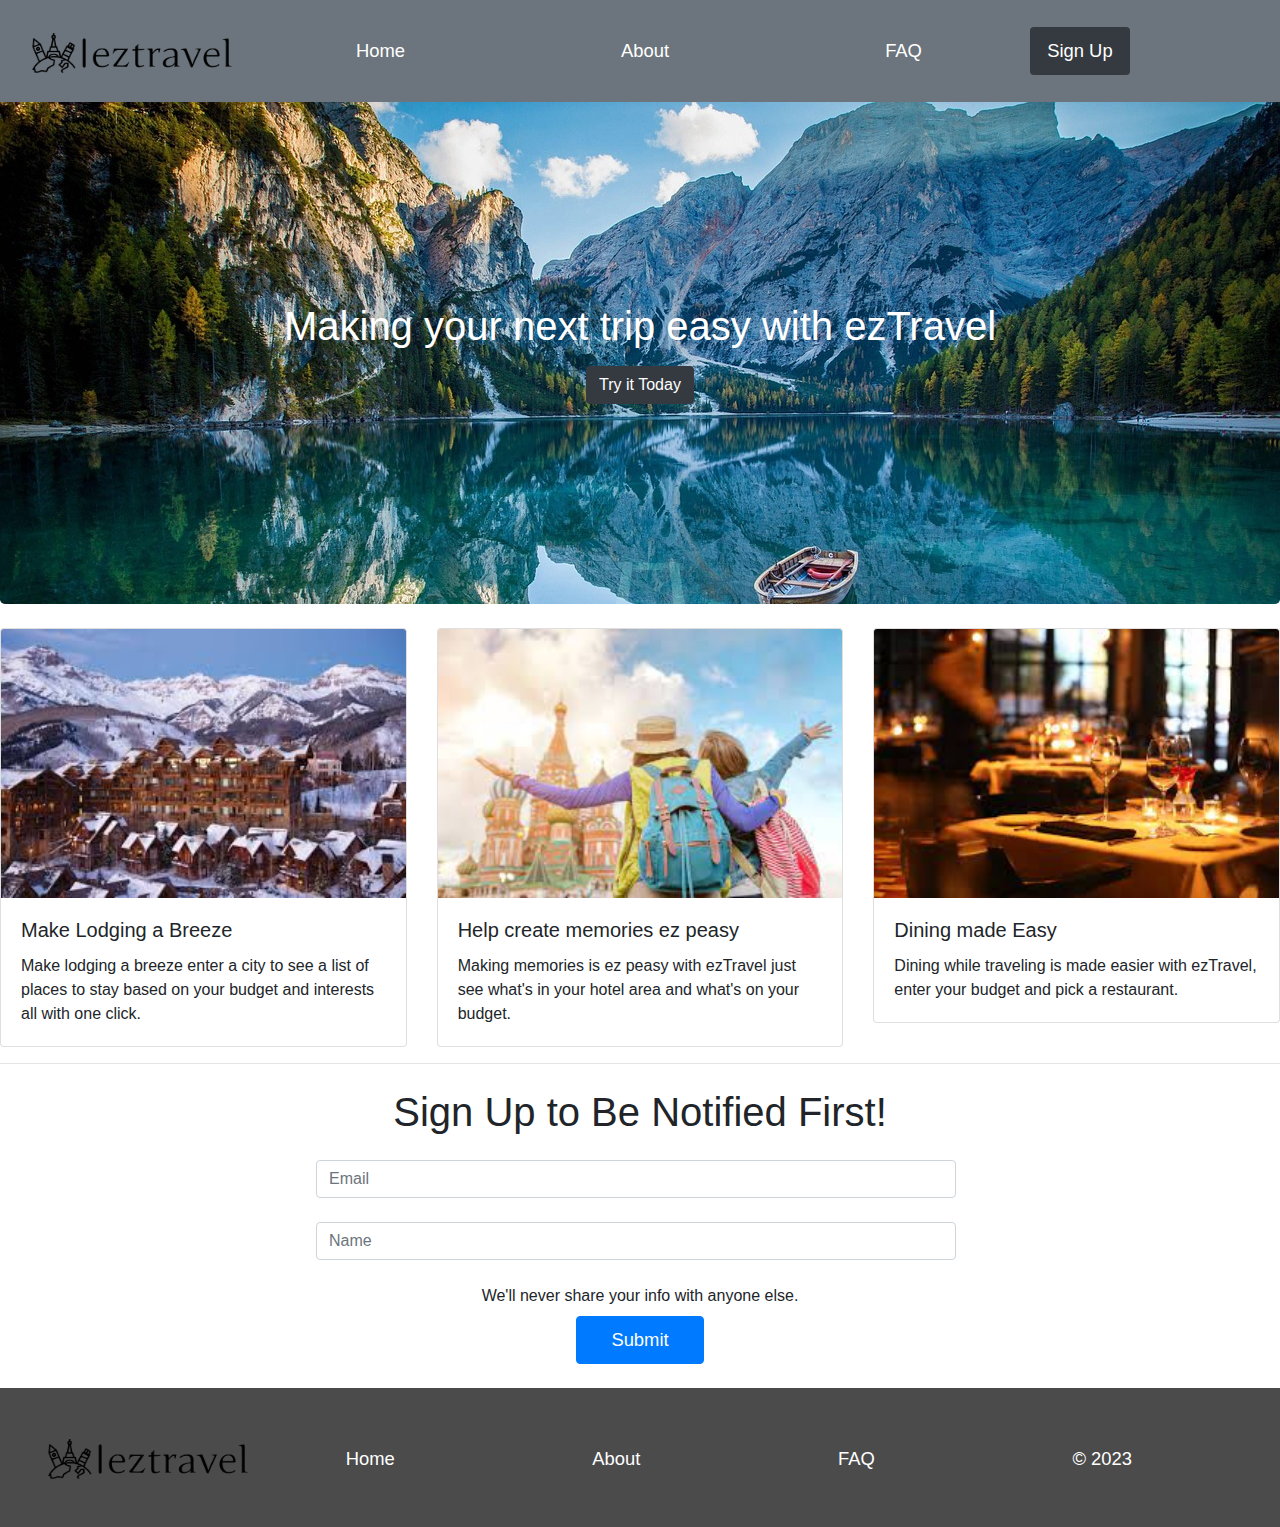
<file: index.html>
<!DOCTYPE html>
<html lang="en">
<head>
    <meta charset="UTF-8">
    <meta name="viewport" content="width=device-width, initial-scale=1.0">
    <title>ezTravel - Where Traveling is Made Easy</title>
     <!-- Bootstrap -->
     <link rel="stylesheet" href="https://cdn.jsdelivr.net/npm/bootstrap@4.3.1/dist/css/bootstrap.min.css">
      <!-- Bootswatch Theme -->
      <link rel="stylesheet" href="https://bootswatch.com/4/litera/bootstrap.min.css">
     <!--CSS-->
     <link rel="stylesheet" href="styles.css">
</head>
<body>
    <!-- Navbar -->
    <nav class="navbar navbar-expand-md navbar-dark bg-secondary">
        <div class="container-fluid p-3">
            <a class="navbar-brand" href="#">
                <img src="./images/nav-logo.png" 
                    alt="ezTravel Logo" width="200" height="40" class="d-inline-block align-text-top">
            </a>
            <div class="collapse navbar-collapse" id="navbarNav">
                <ul class="navbar-nav">
                    <li class="nav-item">
                        <a class="nav-link active" aria-current="page" href="#">Home</a>
                    </li>
                    <li class="nav-item">
                        <a class="nav-link text-white" href="about.html">About</a>
                    </li>
                    <li class="nav-item">
                        <a class="nav-link text-white" href="faq.html">FAQ</a>
                    </li>
                </ul>
                <button class="btn text-white bg-dark submit-button" type="submit">Sign Up</button>
          </div>
        </div>
      </nav>
    <!-- End of Navbar -->
    <main>
    <!-- Hero Section -->
    <section class="hero-section">
        <div class="jumbotron text-center mb-0 bg-primary">
            <h1 class="text-white">Making your next trip easy with ezTravel</h1>
            <button class="btn text-white bg-dark mt-2">Try it Today</button>
        </div>
    </section>
    <!-- End of Hero Section -->
    <!-- Card Section -->
    <section class="card-section">
      <div class="row row-cols-1 row-cols-md-3 g-3 mt-4 mb-3">
          <div class="col">
            <div class="card">
              <img src="./images/lodging.jpg" class="card-img-top" alt="Hotel in snow capped mountains">
              <div class="card-body">
                <h5 class="card-title">Make Lodging a Breeze</h5>
                <p class="card-text">Make lodging a breeze enter a city to see a list of places to stay based on your budget and interests all with one click.</p>
              </div>
            </div>
          </div> 
          <!---Card 2-->
          <div class="col">
            <div class="card">
              <img src="./images/memory.jpg" class="card-img-top" alt="Two people embracing in front of the Saint Basil Church">
              <div class="card-body">
                <h5 class="card-title">Help create memories ez peasy</h5>
                <p class="card-text">Making memories is ez peasy with ezTravel just see what's in your hotel area and what's on your budget.</p>
              </div>
            </div>
          </div>
          <!--Card 3-->
          <div class="col">
            <div class="card">
              <img src="./images/dining.jpg" class="card-img-top" alt="Table in restaurant">
              <div class="card-body">
                <h5 class="card-title">Dining made Easy</h5>
                <p class="card-text">Dining while traveling is made easier with ezTravel, enter your budget and pick a restaurant.</p>
              </div>
            </div>
          </div>
        </div>
    </section>
  </main>
    <!-- End of Card Section -->
    <hr class="hr"/>
    <!--Featurette-->
    <!-- <hr class="featurette-divider"> -->
    <!-- <!~~ First Featurette ~~> -->
    <!-- <div class="featurette" id="about"> -->
        <!-- <img class="featurette-image img-circle img-responsive pull-right" src="http://placehold.it/200x200"> -->
        <!-- <h2 class="featurette-heading">This First Heading -->
            <!-- <span class="text-muted">Will Catch Your Eye</span> -->
        <!-- </h2> -->
        <!-- <p class="lead">Donec ullamcorper nulla non metus auctor fringilla. Vestibulum id ligula porta felis euismod semper. Praesent commodo cursus magna, vel scelerisque nisl consectetur. Fusce dapibus, tellus ac cursus commodo.</p> -->
    <!-- </div> -->
    <!-- <hr class="featurette-divider"> -->
    <!-- Newsletter Sign Up Section -->
    <section>
        <form action="#" class="text-center mt-4 mb-3">
          <h1>Sign Up to Be Notified First!</h1>
          <div class="mb-3 d-flex justify-content-center mt-4">
            <input type="email" placeholder="Email" class="form-control mb-2 mr-sm-2 w-50" aria-describedby="emailHelp">
          </div>
          <div class="mb-3 d-flex justify-content-center mt-3">
            <input type="text" class="form-control mb-2 mr-sm-2 w-50" placeholder="Name">
          </div>
          <div id="emailHelp" class="form-text mb-2">We'll never share your info with anyone else.</div> 
          <button type="submit" class="btn btn-primary mb-2 submit-button">Submit</button>
        </form>
    </section>
    <!-- End of Newsletter Sign Up Section -->
    <!-- Footer Section -->
    <footer>
      <div class="p-5 text-white container-fluid d-flex justify-content-between">
          <a href="index.html">
            <img src="./images/nav-logo.png" 
              alt="ezTravel Logo" width="200" height="40" class="d-inline-block align-text-top">
          </a>
          <h6><a href="index.html" class="footer-link text-white">Home</a></h6>
          <h6><a href="about.html" class="footer-link text-white">About</a></h6>
          <h6><a href="faq.html" class="footer-link text-white">FAQ</a></h6>
          <h6>&copy; 2023</h6>
      </div>
    </footer>
    <!-- End of Footer Section -->
</body>
</html>
</file>
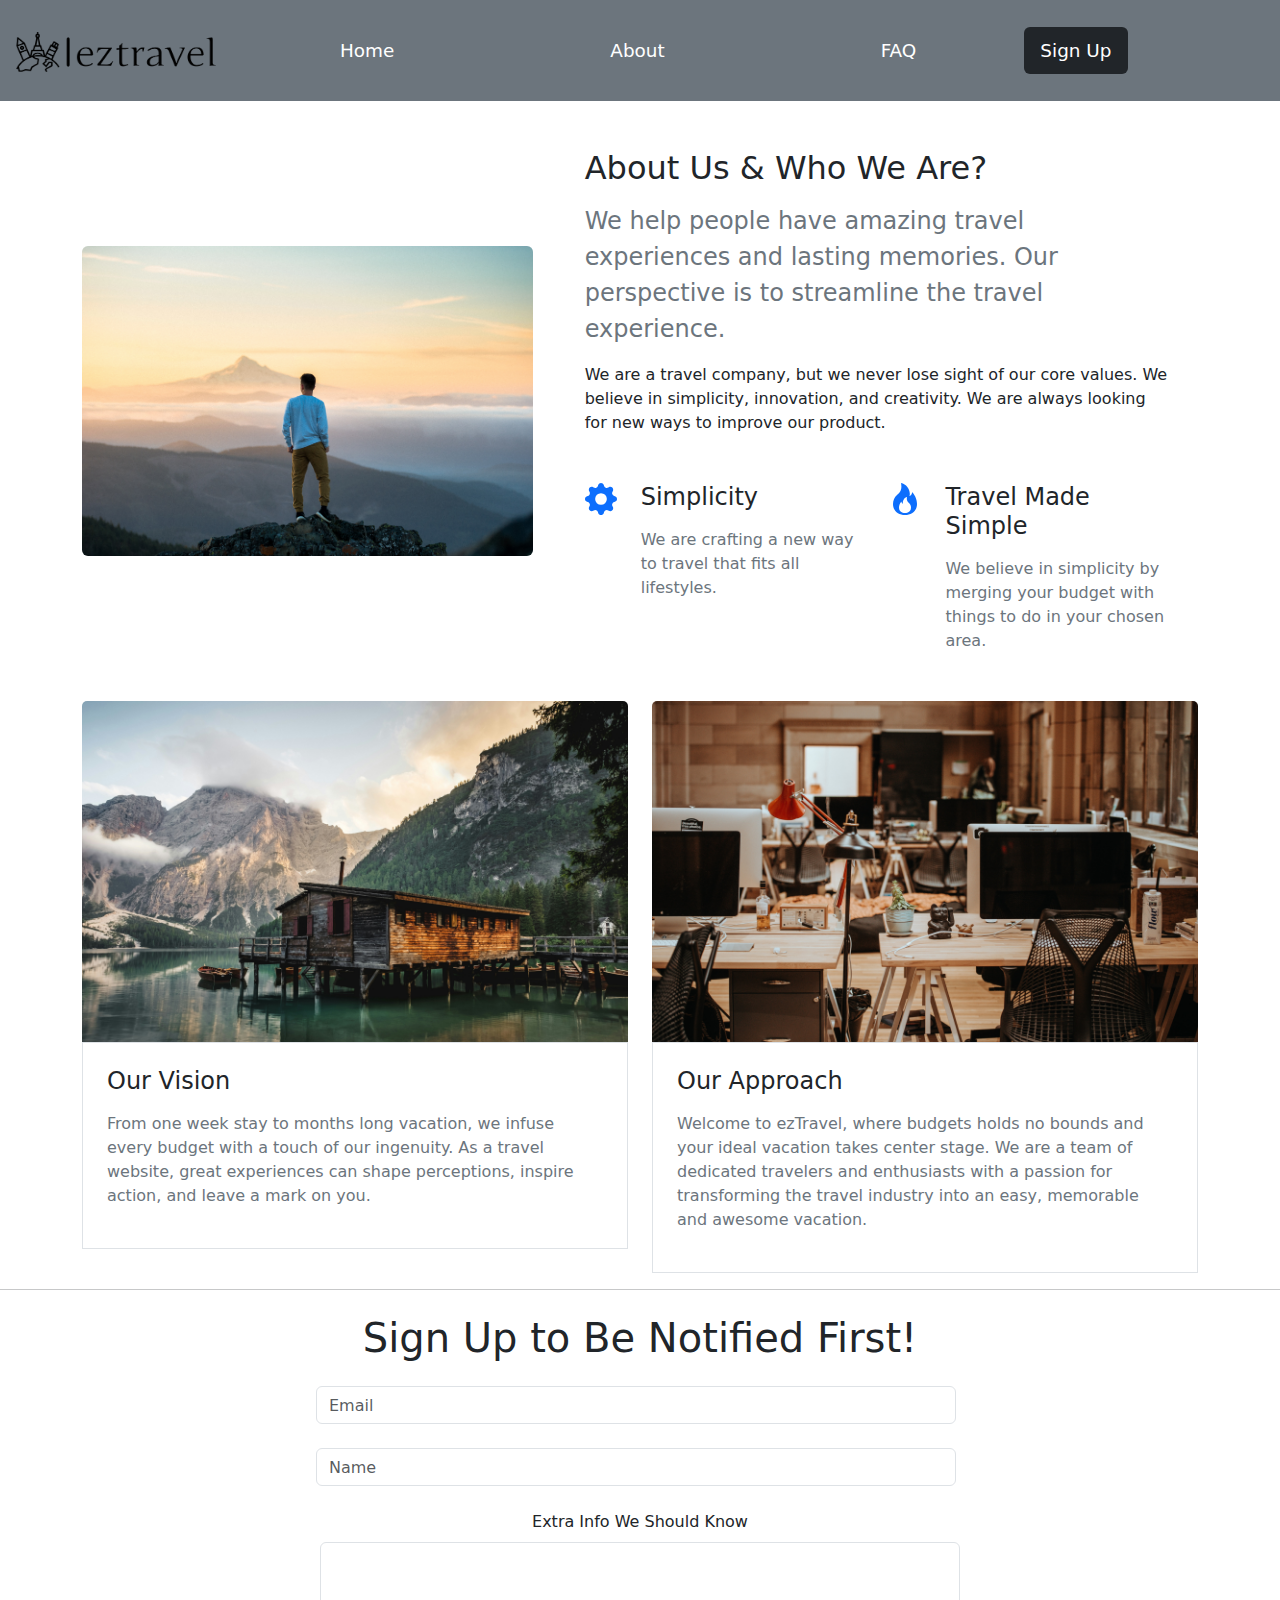
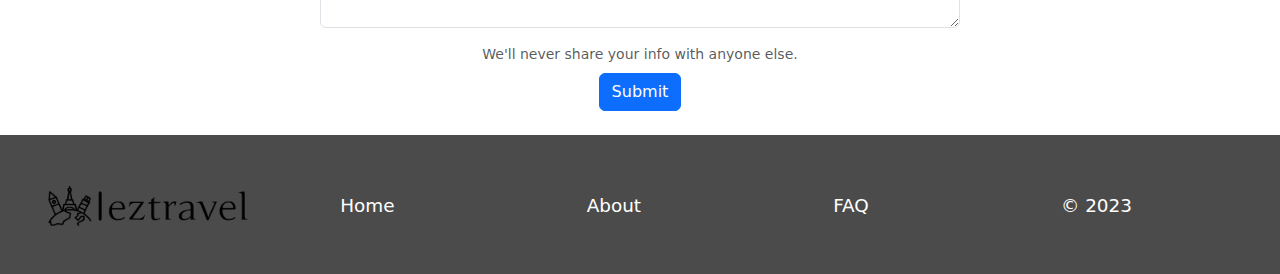
<file: about.html>
<!DOCTYPE html>
<html lang="en">
    <head>
        <meta charset="UTF-8">
        <meta name="viewport" content="width=device-width, initial-scale=1.0">
        <title>ezTravel - Where Traveling is Made Easy</title>
        <!-- Bootstrap -->
        <link rel="stylesheet" href="https://cdn.jsdelivr.net/npm/bootstrap@4.3.1/dist/css/bootstrap.min.css">
        <!-- Bootswatch Theme -->
        <link rel="stylesheet" href="https://bootswatch.com/4/litera/bootstrap.min.css">
        <!--Bootstrap Brain Theme & CSS -->
        <link rel="stylesheet" href="https://unpkg.com/bootstrap@5.3.2/dist/css/bootstrap.min.css">
        <!--Custom CSS -->
        <link rel="stylesheet" href="styles.css">
    </head>
<body>
    <!-- Navbar -->
    <nav class="navbar navbar-expand-md navbar-dark bg-secondary">
        <div class="container-fluid p-3">
            <a class="navbar-brand" href="index.html">
                <img src="./images/nav-logo.png" 
                    alt="ezTravel Logo" width="200" height="40" class="d-inline-block align-text-top">
            </a>
            <div class="collapse navbar-collapse" id="navbarNav">
                <ul class="navbar-nav">
                    <li class="nav-item">
                        <a class="nav-link active" aria-current="page" href="index.html">Home</a>
                    </li>
                    <li class="nav-item">
                        <a class="nav-link text-white" href="about.html">About</a>
                    </li>
                    <li class="nav-item">
                        <a class="nav-link text-white" href="faq.html">FAQ</a>
                    </li>
                </ul>
                <button class="btn text-white bg-dark submit-button" type="submit">Sign Up</button>
            </div>
        </div>
    </nav>
    <!-- End of Navbar -->
    <!-- About Section -->
    <main>
        <!-- About 1 - Bootstrap Brain Component -->
        <section class="py-3 py-md-5">
            <div class="container">
                <div class="row gy-3 gy-md-4 gy-lg-0 align-items-lg-center">
                    <div class="col-12 col-lg-6 col-xl-5">
                        <img class="img-fluid rounded" loading="lazy" src="./images/about.jpg" alt="About 1">
                    </div>
                    <!---------------------------------------->
                    <div class="col-12 col-lg-6 col-xl-7">
                        <div class="row justify-content-xl-center">
                            <div class="col-12 col-xl-11">
                                <h2 class="mb-3">About Us &amp; Who We Are?</h2>
                                <p class="lead fs-4 text-secondary mb-3">We help people have amazing travel experiences and lasting memories. Our perspective is to streamline the travel experience.</p>
                                <p class="mb-5">We are a travel company, but we never lose sight of our core values. We believe in simplicity, innovation, and creativity. We are always looking for new ways to improve our product.</p>
                            <div class="row gy-4 gy-md-0 gx-xxl-5X">
                                <div class="col-12 col-md-6">
                                    <div class="d-flex">
                                        <div class="me-4 text-primary">
                                            <svg xmlns="http://www.w3.org/2000/svg" width="32" height="32" fill="currentColor" class="bi bi-gear-fill" viewBox="0 0 16 16">
                                                <path d="M9.405 1.05c-.413-1.4-2.397-1.4-2.81 0l-.1.34a1.464 1.464 0 0 1-2.105.872l-.31-.17c-1.283-.698-2.686.705-1.987 1.987l.169.311c.446.82.023 1.841-.872 2.105l-.34.1c-1.4.413-1.4 2.397 0 2.81l.34.1a1.464 1.464 0 0 1 .872 2.105l-.17.31c-.698 1.283.705 2.686 1.987 1.987l.311-.169a1.464 1.464 0 0 1 2.105.872l.1.34c.413 1.4 2.397 1.4 2.81 0l.1-.34a1.464 1.464 0 0 1 2.105-.872l.31.17c1.283.698 2.686-.705 1.987-1.987l-.169-.311a1.464 1.464 0 0 1 .872-2.105l.34-.1c1.4-.413 1.4-2.397 0-2.81l-.34-.1a1.464 1.464 0 0 1-.872-2.105l.17-.31c.698-1.283-.705-2.686-1.987-1.987l-.311.169a1.464 1.464 0 0 1-2.105-.872l-.1-.34zM8 10.93a2.929 2.929 0 1 1 0-5.86 2.929 2.929 0 0 1 0 5.858z" />
                                            </svg>
                                        </div>
                                    <div>
                                        <h2 class="h4 mb-3">Simplicity</h2>
                                        <p class="text-secondary mb-0">We are crafting a new way to travel that fits all lifestyles.</p>
                                    </div>
                                </div>
                            </div>
                            <!------------------------------->
                            <div class="col-12 col-md-6">
                                <div class="d-flex">
                                    <div class="me-4 text-primary">
                                        <svg xmlns="http://www.w3.org/2000/svg" width="32" height="32" fill="currentColor" class="bi bi-fire" viewBox="0 0 16 16">
                                            <path d="M8 16c3.314 0 6-2 6-5.5 0-1.5-.5-4-2.5-6 .25 1.5-1.25 2-1.25 2C11 4 9 .5 6 0c.357 2 .5 4-2 6-1.25 1-2 2.729-2 4.5C2 14 4.686 16 8 16Zm0-1c-1.657 0-3-1-3-2.75 0-.75.25-2 1.25-3C6.125 10 7 10.5 7 10.5c-.375-1.25.5-3.25 2-3.5-.179 1-.25 2 1 3 .625.5 1 1.364 1 2.25C11 14 9.657 15 8 15Z" />
                                        </svg>
                                    </div>
                                    <!------------------>
                                    <div>
                                        <h2 class="h4 mb-3">Travel Made Simple</h2>
                                        <p class="text-secondary mb-0">We believe in simplicity by merging your budget with things to do in your chosen area.</p>
                                    </div>
                                </div>
                            </div>
                            </div>
                            </div>
                        </div>
                    </div>
            </div>
            </div>
        </section>
        <!--------------------->
        <section>
            <!-------------------------------------->
            <div class="container overflow-hidden">
            <div class="row gy-4 gy-lg-0">
                <div class="col-12 col-lg-6">
                    <article>
                        <div class="card border-0">
                            <img class="card-img-top img-fluid m-0" loading="lazy" src="./images/vision.jpg" alt="Our Vision">
                            <div class="card-body border bg-white p-4">
                                <div class="entry-header mb-3">
                                <h2 class="card-title entry-title h4 mb-0">
                                    <a class="link-dark text-decoration-none" href="#!">Our Vision</a>
                                </h2>
                                </div>
                                <p class="card-text entry-summary text-secondary mb-3">From one week stay to months long vacation, we infuse every budget with a touch of our ingenuity. As a travel website, great experiences can shape perceptions, inspire action, and leave a mark on you.</p>
                            </div>
                        </div>
                    </article>
                </div>
                <div class="col-12 col-lg-6">
                    <article>
                        <div class="card border-0">
                            <img class="card-img-top img-fluid m-0" loading="lazy" src="./images/approach.jpg" alt="Our Approach">
                            <div class="card-body border bg-white p-4">
                                <div class="entry-header mb-3">
                                    <h2 class="card-title entry-title h4 mb-0">
                                    <a class="link-dark text-decoration-none" href="#!">Our Approach</a>
                                    </h2>
                                </div>
                                <p class="card-text entry-summary text-secondary mb-3">Welcome to ezTravel, where budgets holds no bounds and your ideal vacation takes center stage. We are a team of dedicated travelers and enthusiasts with a passion for transforming the travel industry into an easy, memorable and awesome vacation.</p>
                            </div>
                        </div>
                    </article>
                </div>
            </div>
            </div>
        </section>
        <hr class="hr">
        <!-- Newsletter -->
        <section>
            <form action="#" class="text-center mt-4 mb-3">
              <h1>Sign Up to Be Notified First!</h1>
              <div class="mb-3 d-flex justify-content-center mt-4">
                 <input type="email" placeholder="Email" class="form-control mb-2 mr-sm-2 w-50" aria-describedby="emailHelp">
              </div>
              <div class="mb-3 d-flex justify-content-center mt-3">
                 <input type="text" class="form-control mb-2 mr-sm-2 w-50" placeholder="Name">
              </div>
              <div class="form-group">
                  <label for="exampleFormControlTextarea1">Extra Info We Should Know</label>
                  <textarea class="form-control w-50 text-area" id="exampleFormControlTextarea1" rows="3"></textarea>
               </div>
              <div id="emailHelp" class="form-text mb-2">We'll never share your info with anyone else.</div> 
              <button type="submit" class="btn btn-primary mb-2">Submit</button>
            </form>
        </section>
    </main>
    <!-- Footer -->
    <footer>
        <div class="p-5 text-white container-fluid d-flex justify-content-between">
            <a href="index.html">
              <img src="./images/nav-logo.png" 
                alt="ezTravel Logo" width="200" height="40" class="d-inline-block align-text-top">
            </a>
            <h6><a href="index.html" class="footer-link text-white">Home</a></h6>
            <h6><a href="about.html" class="footer-link text-white">About</a></h6>
            <h6><a href="faq.html" class="footer-link text-white">FAQ</a></h6>
            <h6>&copy; 2023</h6>
        </div>
      </footer>
</body>
</html>
</file>
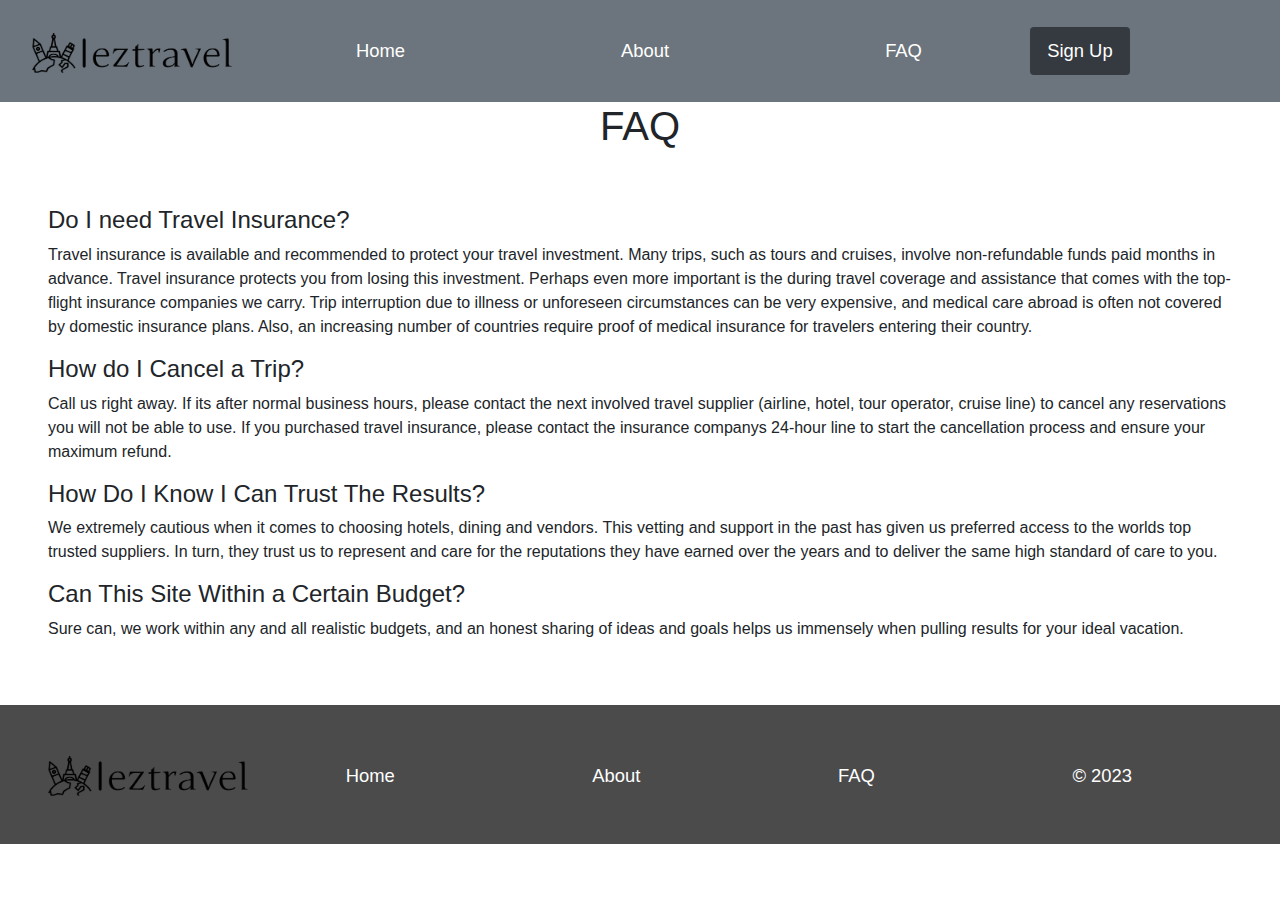
<file: faq.html>
<!DOCTYPE html>
<html lang="en">
<head>
    <meta charset="UTF-8">
    <meta name="viewport" content="width=device-width, initial-scale=1.0">
    <title>ezTravel - Where Traveling is Made Easy</title>
    <!-- Bootstrap -->
    <link rel="stylesheet" href="https://cdn.jsdelivr.net/npm/bootstrap@4.3.1/dist/css/bootstrap.min.css">
    <!-- Bootswatch Theme -->
    <link rel="stylesheet" href="https://bootswatch.com/4/litera/bootstrap.min.css">
    <!--CSS-->
    <link rel="stylesheet" href="styles.css">
</head>
<body>
    <!-- Navbar -->
    <nav class="navbar navbar-expand-md navbar-dark bg-secondary">
        <div class="container-fluid p-3">
            <a class="navbar-brand" href="index.html">
                <img src="./images/nav-logo.png" 
                    alt="ezTravel Logo" width="200" height="40" class="d-inline-block align-text-top">
            </a>
            <div class="collapse navbar-collapse" id="navbarNav">
                <ul class="navbar-nav">
                    <li class="nav-item">
                        <a class="nav-link active" aria-current="page" href="index.html">Home</a>
                    </li>
                    <li class="nav-item">
                        <a class="nav-link text-white" href="about.html">About</a>
                    </li>
                    <li class="nav-item">
                        <a class="nav-link text-white" href="faq.html">FAQ</a>
                    </li>
                </ul>
                <button class="btn text-white bg-dark submit-button" type="submit">Sign Up</button>
          </div>
        </div>
      </nav>
    <!-- End of Navbar -->
    <main>
        <!-- FAQ Section -->
        <section class="faq-section">
            <h1 class="text-center">FAQ</h1>
            <div class="p-5">
                <h4>Do I need Travel Insurance?</h4>
                <p>Travel insurance is available and recommended to protect your travel investment. Many trips, such as tours and cruises, involve non-refundable funds paid months in advance. Travel insurance protects you from losing this investment. 
                Perhaps even more important is the during travel coverage and assistance that comes with the top-flight insurance companies we carry. Trip interruption due to illness or unforeseen circumstances can be very expensive, 
                and medical care abroad is often not covered by domestic insurance plans. Also, an increasing number of countries require proof of medical insurance for travelers entering their country.
                </p>
                <h4>How do I Cancel a Trip?</h4>
                <p>Call us right away. If its after normal business hours, please contact the next involved travel supplier (airline, hotel, tour operator, cruise line) to cancel any reservations you will not be able to use. 
                    If you purchased travel insurance, please contact the insurance companys 24-hour line to start the cancellation process and ensure your maximum refund.
                </p>
                <h4>How Do I Know I Can Trust The Results?</h4>
                <p>We extremely cautious when it comes to choosing hotels, dining and vendors. This vetting and support in the past has given us preferred access to the worlds top trusted suppliers.
                    In turn, they trust us to represent and care for the reputations they have earned over the years and to deliver the same high standard of care to you.
                </p>
                <h4>Can This Site Within a Certain Budget?</h4>
                <p>Sure can, we work within any and all realistic budgets, and an honest sharing of ideas 
                    and goals helps us immensely when pulling results for your ideal vacation.
                </p>
            </div>
        </section>
        <!-- Footer Section -->
        <footer>
            <div class="p-5 text-white container-fluid d-flex justify-content-between">
                <a href="index.html">
                <img src="./images/nav-logo.png" 
                    alt="ezTravel Logo" width="200" height="40" class="d-inline-block align-text-top">
                </a>
                <h6><a href="index.html" class="footer-link text-white">Home</a></h6>
                <h6><a href="about.html" class="footer-link text-white">About</a></h6>
                <h6><a href="faq.html" class="footer-link text-white">FAQ</a></h6>
                <h6>&copy; 2023</h6>
            </div>
        </footer>
        <!-- End of Footer Section -->
    </main>
</body>
</html>
</file>
<file: styles.css>
body {
    overflow-x: hidden;
    scroll-behavior: smooth;
}

.jumbotron {
    background-image: url("./images/boat.jpg");
    background-repeat: no-repeat;
    background-size: cover;
    object-fit: cover;
    position: relative;
    padding-top: 200px;
    padding-bottom: 200px;
    border-top-left-radius: 0px;
    border-top-right-radius: 0px;
}

/* Navbar */
.container-fluid,
.about-nav {
    font-size: 1.15rem;
}

.nav-item,
.about-nav {
    margin-left: 100px;
    margin-right: 100px;
}

/* Feature Cards */
.card-section {
    object-fit: contain;
}

.submit-button {
    font-size: 1.15rem;
    width: 10%;
    padding: 0.50em;
}

/* Text Area*/
.text-area {
    margin-left: 320px;
}

/* Footer section */
footer {
    background-color: #4b4b4b;
}

footer h6 {
    margin-top: 12px;
    font-size: 1.15rem;
    font-weight: normal;
    margin-right: 100px;
}

.footer-link {
   text-decoration: none;
}
</file>
